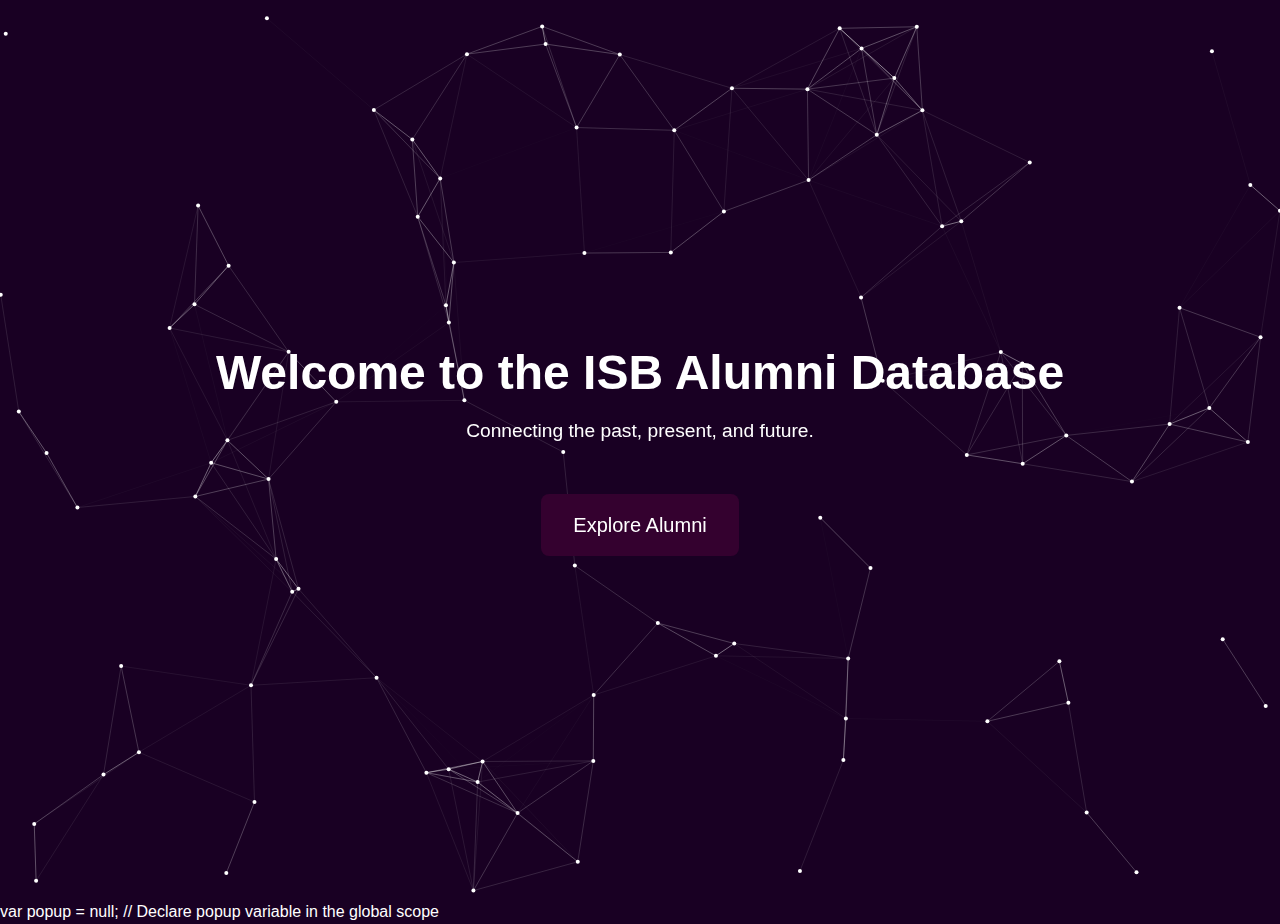
<file: index.html>
<!DOCTYPE html>
<html lang="en">

<head>
    <meta charset="UTF-8">
    <meta name="viewport" content="width=device-width, initial-scale=1.0">
    <title>ISB Database</title>
    <link href="https://cdn.jsdelivr.net/npm/bootstrap@5.3.0-alpha1/dist/css/bootstrap.min.css" rel="stylesheet">
    <style>
        body {
            margin: 0;
            padding: 0;
            height: 100vh;
            background: #190023;
            color: #ffffff;
            font-family: 'Arial', sans-serif;
        }

        .hero {
            display: flex;
            justify-content: center;
            align-items: center;
            height: 100%;
            text-align: center;
            z-index: 10;
            /* Increased z-index to ensure it's above the canvas */
            position: relative;
            /* Added position to ensure z-index works */
            padding: 1rem;
        }

        .hero h1 {
            font-size: 2.5rem;
            font-weight: bold;
        }

        .hero p {
            font-size: 1rem;
            margin-top: 1rem;
        }

        .hero .btn {
            margin-top: 2rem;
            font-size: 1rem;
            padding: 0.75rem 1.5rem;
        }

        .btn-color {
            background-color: #34012f;
            color: #ffffff;
            border: none;
        }

        @media (min-width: 768px) {
            .hero h1 {
                font-size: 3rem;
            }

            .hero p {
                font-size: 1.2rem;
            }

            .hero .btn {
                font-size: 1.25rem;
                padding: 1rem 2rem;
            }
        }

        canvas {
            position: absolute;
            top: 0;
            left: 0;
            z-index: 0;
        }
    </style>
</head>

<body>
    <canvas id="networkCanvas"></canvas>
    <div class="hero">
        <div>
            <h1>Welcome to the ISB Alumni Database</h1>
            <p>Connecting the past, present, and future.</p>
            <a href="explore.html" class="btn btn-color btn-lg">Explore Alumni</a>
        </div>
    </div>
    var popup = null; // Declare popup variable in the global scope

    <script>
        document.querySelector('.btn-color').addEventListener('click', (e) => {
            e.preventDefault();

            // Create a popup form
            popup = document.createElement('div');
            popup.style.position = 'fixed';
            popup.style.top = '50%';
            popup.style.left = '50%';
            popup.style.transform = 'translate(-50%, -50%)';
            popup.style.background = '#24001f';
            popup.style.color = '#ffffff';
            popup.style.padding = '30px';
            popup.style.borderRadius = '15px';
            popup.style.boxShadow = '0 4px 15px rgba(0, 0, 0, 0.6)';
            popup.style.zIndex = '1000';
            popup.style.width = '90%';
            popup.style.maxWidth = '500px';

            popup.innerHTML = `
            <h3 class="text-center mb-4" style="font-size: 1.5rem; font-weight: bold;">Enter Your Details</h3>
            <form id="popupForm" class="d-flex flex-column gap-3 mx-auto" style="width: 100%;">
                <div>
                    <label for="fname" class="form-label fw-bold" style="margin-bottom: 5px;">First Name:</label>
                    <input type="text" id="fname" class="form-control" required style="background: #34012f; color: #ffffff; border: 1px solid #5a0050; border-radius: 5px; padding: 10px;">
                </div>
                <div>
                    <label for="mname" class="form-label fw-bold" style="margin-bottom: 5px;">Middle Name: (if any)</label>
                    <input type="text" id="mname" class="form-control" style="background: #34012f; color: #ffffff; border: 1px solid #5a0050; border-radius: 5px; padding: 10px;">
                </div>
                <div>
                    <label for="lname" class="form-label fw-bold" style="margin-bottom: 5px;">Last Name:</label>
                    <input type="text" id="lname" class="form-control" required style="background: #34012f; color: #ffffff; border: 1px solid #5a0050; border-radius: 5px; padding: 10px;">
                </div>
                <div class="text-center mt-4">
                    <button type="submit" class="btn btn-color fw-bold" style="padding: 10px 20px; background: #5a0050; color: #ffffff; border: none; border-radius: 5px; font-size: 1rem; cursor: pointer;">Submit</button>
                </div>
            </form>
            `;

            document.body.appendChild(popup);

            document.getElementById('popupForm').addEventListener('submit', async (event) => {
                event.preventDefault();

                fname = document.getElementById('fname').value;
                mname = document.getElementById('mname').value || 'n/a';
                lname = document.getElementById('lname').value;

                // if first name has two words, split them and put the second word in middle name
                if (fname.split(' ').length > 1) {
                    
                    const names = fname.split(' ');
                    mname = names[1];
                    fname = names[0];

                    console.log("fname:", fname);
                    console.log("mname:", mname);
                }
                // if last name has two words, split them and put the first word in middle name
                if (lname.split(' ').length > 1) {
                    const names = lname.split(' ');
                    mname = names[0];
                    lname = names[1];
                }

                checkCredentials(fname, mname, lname, 'n/a');
            });
        });
        const canvas = document.getElementById('networkCanvas');
        const ctx = canvas.getContext('2d');
        canvas.width = window.innerWidth;
        canvas.height = window.innerHeight;

        const nodes = [];
        const maxNodes = 100;
        const maxDistance = 150;

        class Node {
            constructor(x, y) {
                this.x = x;
                this.y = y;
                this.vx = Math.random() * 2 - 1;
                this.vy = Math.random() * 2 - 1;
            }

            move() {
                this.x += this.vx;
                this.y += this.vy;

                if (this.x < 0 || this.x > canvas.width) this.vx *= -1;
                if (this.y < 0 || this.y > canvas.height) this.vy *= -1;
            }

            draw() {
                ctx.beginPath();
                ctx.arc(this.x, this.y, 2, 0, Math.PI * 2);
                ctx.fillStyle = '#ffffff';
                ctx.fill();
            }
        }

        function connectNodes() {
            for (let i = 0; i < nodes.length; i++) {
                for (let j = i + 1; j < nodes.length; j++) {
                    const dx = nodes[i].x - nodes[j].x;
                    const dy = nodes[i].y - nodes[j].y;
                    const distance = Math.sqrt(dx * dx + dy * dy);

                    if (distance < maxDistance) {
                        ctx.beginPath();
                        ctx.moveTo(nodes[i].x, nodes[i].y);
                        ctx.lineTo(nodes[j].x, nodes[j].y);
                        ctx.strokeStyle = `rgba(255, 255, 255, ${1 - distance / maxDistance})`;
                        ctx.lineWidth = 0.5;
                        ctx.stroke();
                    }
                }
            }
        }

        function animate() {
            ctx.clearRect(0, 0, canvas.width, canvas.height);

            nodes.forEach(node => {
                node.move();
                node.draw();
            });

            connectNodes();
            requestAnimationFrame(animate);
        }

        function init() {
            for (let i = 0; i < maxNodes; i++) {
                nodes.push(new Node(Math.random() * canvas.width, Math.random() * canvas.height));
            }
            animate();
        }

        window.addEventListener('resize', () => {
            canvas.width = window.innerWidth;
            canvas.height = window.innerHeight;
        });

        function checkCredentials(fname, mname, lname, usrname) {
            const url = "https://script.google.com/macros/s/AKfycbyoCXnyHiX_kvVpH3W02w0UUE_I9DJHNOB5X8Ae3BA_nwVnMQ7jOh0rzrs-a94fO4dU/exec";

            const formData = new URLSearchParams();
            formData.append("fname", fname);
            formData.append("mname", mname);
            formData.append("lname", lname);
            formData.append("usrname", usrname);

            fetch(url, {
                method: "POST",
                body: formData
            })
                .then(response => response.text())
                .then(result => {
                    console.log("Response:", result);
                    // let resultData = result.split('');
                    // result = resultData[0].trim(); // Get the first character of the response
                    if (result === "false") {
                        console.log("❌ Invalid credentials.");

                        popup.innerHTML = `
                                <div class="text-center mb-3">
                                    <h3 class="fw-bold">Invalid Credentials</h3>
                                    <p>Please provide your Facebook profile link:</p>
                                </div>
                                <form id="facebookForm" class="d-flex flex-column gap-3 mx-auto" style="max-width: 500px;">
                                    <div class="mb-3">
                                        <label for="fbLink" class="form-label fw-bold">Facebook Profile Link:</label>
                                        <input type="url" id="fbLink" class="form-control" required style="background: #34012f; color: #ffffff; border: 1px solid #5a0050; border-radius: 5px;">
                                    </div>
                                    <button type="submit" class="btn btn-color fw-bold">Submit</button>
                                </form>
                            `;

                        document.getElementById('facebookForm').addEventListener('submit', async (fbEvent) => {
                            fbEvent.preventDefault();

                            const fbLink = document.getElementById('fbLink').value;
                            const username = fbLink.split('/').filter(part => part).pop();

                            const fbIsValid = await checkCredentials(fname, mname, lname, username);

                            if (fbIsValid) {
                                window.location.href = 'explore.html';
                            } else {
                                // alert('Invalid credentials. Please try again.');
                            }
                        });
                        return false;
                    } else {

                        console.log("✅ Valid credentials!");
                        // console.log("resultData[1]:", resultData[1]);
                        window.location.href = 'explore.html?key=' + result; // Redirect to explore page
                        return true;
                    }
                })
                .catch(error => {
                    console.error("🚫 Error:", error);
                });
        }

        init();
    </script>
    <script src="https://cdn.jsdelivr.net/npm/bootstrap@5.3.0-alpha1/dist/js/bootstrap.bundle.min.js"></script>
</body>

</html>
</file>
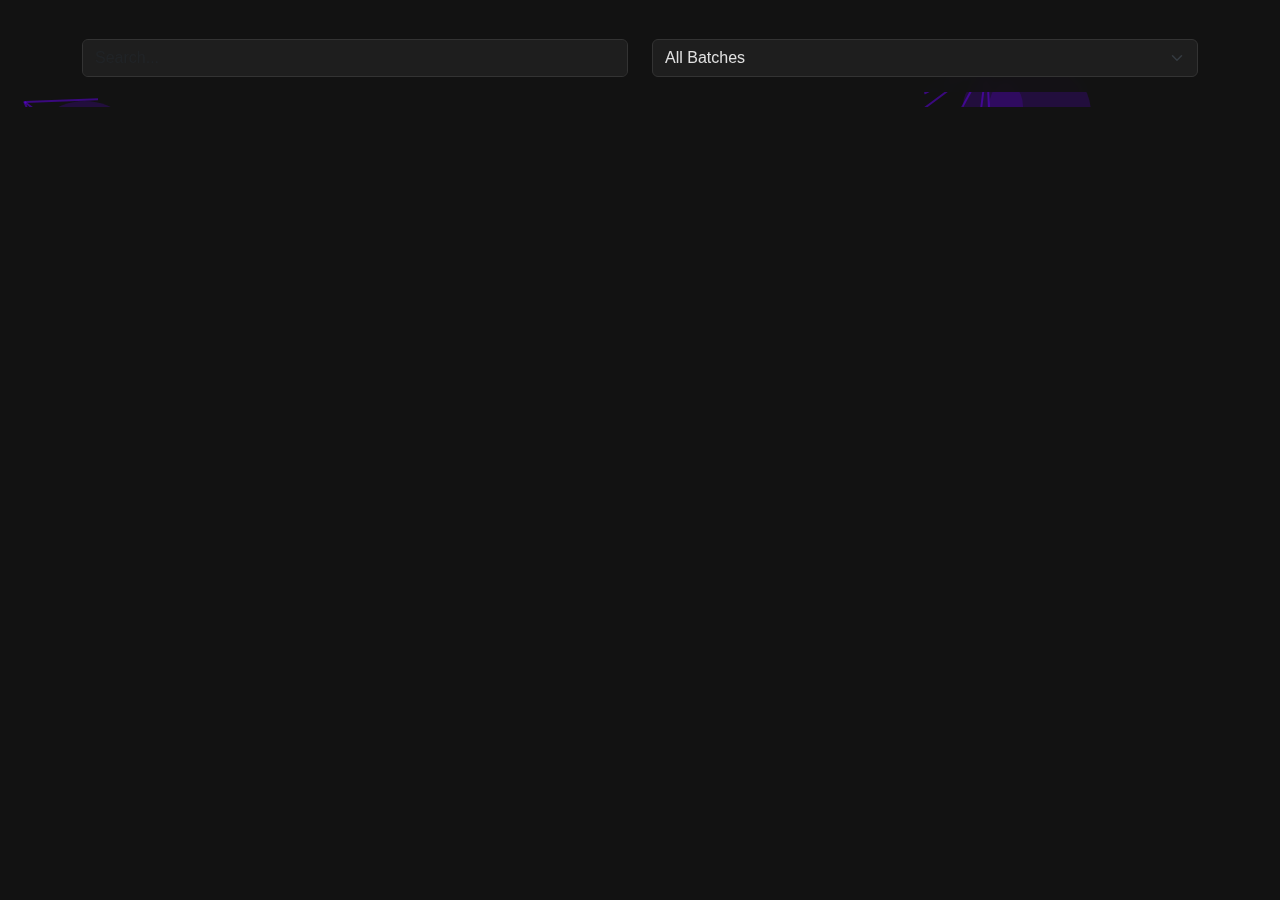
<file: explore.html>
<!DOCTYPE html>
<html lang="en">
<head>
    <meta charset="UTF-8">
    <meta name="viewport" content="width=device-width, initial-scale=1.0">
    <title>ISB Database</title>
    <link href="https://cdn.jsdelivr.net/npm/bootstrap@5.3.0-alpha1/dist/css/bootstrap.min.css" rel="stylesheet">
    <style>
        body {
            background-color: #121212;
            color: #e0e0e0;
            font-family: 'Arial', sans-serif;
            position: relative;
        }
        .sticky-header {
            position: sticky;
            top: 0;
            background-color: #121212ee;
            -webkit-backdrop-filter: blur(5px);
            backdrop-filter: blur(5px);
            z-index: 1000;
            padding: 15px 0;
            margin-bottom: 15px !important;
        }
        .card {
            background-color: #24002386;
            border: 1px solid #333;
            color: #e0e0e0;
            font-size: 0.9rem;
        }

        .card img {
            width: 60px;
            height: 60px;
            object-fit: cover;
            border-radius: 50%;
            margin: 0 auto;
            margin-top: 10px;
        }

        .btn-primary {
            background-color: #6200ea;
            border-color: #6200ea;
        }

        .btn-primary:hover {
            background-color: #3700b3;
            border-color: #3700b3;
        }

        .form-select, .form-control {
            background-color: #1e1e1e;
            color: #e0e0e0;
            border: 1px solid #333;
        }

        .form-select:focus, .form-control:focus {
            background-color: #333;
            color: #fff;
        }

        /* Moving background network nodes */
        .background-animation {
            position: absolute;
            top: 0;
            left: 0;
            width: 100%;
            height: 100%;
            z-index: -1;
            overflow: hidden;
        }

        .node {
            position: absolute;
            border-radius: 50%;
            background: rgba(98, 0, 234, 0.2);
            animation: moveNode 10s linear infinite;
        }

        .connection {
            position: absolute;
            background: rgba(98, 0, 234, 0.5);
            height: 2px;
            transform-origin: 0 0;
            animation: fadeConnection 10s linear infinite;
        }

        @keyframes moveNode {
            0% {
            transform: translate(0, 0);
            }
            50% {
            transform: translate(50vw, 50vh);
            }
            100% {
            transform: translate(0, 0);
            }
        }

        @keyframes fadeConnection {
            0%, 100% {
            opacity: 0;
            }
            50% {
            opacity: 1;
            }
        }
    </style>
</head>
<body>
    <div class="background-animation" id="backgroundAnimation"></div>

    <div class="container my-4">
    <div class="row mb-3 sticky-header">
        <div class="col-md-6">
        <input type="text" id="searchInput" class="form-control" placeholder="Search...">
        </div>
        <div class="col-md-6">
        <select id="batchFilter" class="form-select" aria-label="Filter by Batch">
            <option value="">All Batches</option>
        </select>
        </div>
    </div>
    <div id="cardContainer" class="row"></div>
    </div>

    <script>
        // var key = "2PACX-1vSpHEstEJ1CBNJ4RN3gAH0aBtRH2jmbsWEB0SNNevxKEzRjU5BY96oivhznGDGcfLZgVBECU6QGKS73"
    const urlParams = new URLSearchParams(window.location.search);
    var key = urlParams.get('key') || " ";

    const sheetUrl = "https://docs.google.com/spreadsheets/d/e/"+key+"/pub?output=csv";

    const cardContainer = document.getElementById('cardContainer');
    const searchInput = document.getElementById('searchInput');
    const batchFilter = document.getElementById('batchFilter');
    const backgroundAnimation = document.getElementById('backgroundAnimation');

    let data = [];

    async function fetchData() {
        try {
        const response = await fetch(sheetUrl);
        const csvText = await response.text();
        const rows = csvText.split('\n').map(row => row.split(','));

        const headers = rows[0];
        data = rows.slice(1).map(row => {
            const obj = {};
            headers.forEach((header, index) => {
            obj[header.trim()] = row[index] ? row[index].trim() : "";
            });
            return obj;
        });

        populateBatchDropdown();
        renderCards();
        } catch (error) {
        console.error("Error fetching data:", error);
        }
    }

    function populateBatchDropdown() {
        const batches = [...new Set(data.map(item => item.Batch))];
        batches.forEach(batch => {
        const option = document.createElement('option');
        option.value = batch;
        option.textContent = batch;
        batchFilter.appendChild(option);
        });
    }

    function renderCards(filterText = '', filterBatch = '') {
        cardContainer.innerHTML = '';
        const filteredData = data.filter(item => {
        const matchesText = item.Name.toLowerCase().includes(filterText.toLowerCase()) || 
                    item.Email.toLowerCase().includes(filterText.toLowerCase());
        const matchesBatch = filterBatch ? item.Batch === filterBatch : true;
        return matchesText && matchesBatch;
        });

        filteredData.forEach(item => {
        const card = document.createElement('div');
        card.className = 'col-md-3 mb-4';
        card.innerHTML = `
            <div class="card h-100">
            <div class="text-center">
                <img src="${item.Avatar}" class="card-img-top" alt="${item.Name}">
            </div>
            <div class="card-body text-center">
                <h5 class="card-title">${item.Name} '${item.Batch%100}</h5>
                <p class="card-text">${item.BioText}</p>
                <p><strong>Email:</strong> ${item.Email}</p>
                <p><strong>Phone:</strong> ${item.PhoneNumber}</p>
                <a href="${item.Url}" target="_blank" class="btn btn-primary btn-sm">Facebook Profile</a>
            </div>
            </div>
        `;
        cardContainer.appendChild(card);
        });
    }

    function createRandomNodes() {
        const nodes = [];
        for (let i = 0; i < 10; i++) {
        const node = document.createElement('div');
        node.className = 'node';
        const size = Math.random() * 100 + 50;
        node.style.width = `${size}px`;
        node.style.height = `${size}px`;
        node.style.top = `${Math.random() * 100}vh`;
        node.style.left = `${Math.random() * 100}vw`;
        node.style.animationDuration = `${Math.random() * 10 + 5}s`;
        backgroundAnimation.appendChild(node);
        nodes.push(node);
        }

        // Create connections between nodes
        for (let i = 0; i < nodes.length; i++) {
        for (let j = i + 1; j < nodes.length; j++) {
            const connection = document.createElement('div');
            connection.className = 'connection';
            const x1 = parseFloat(nodes[i].style.left);
            const y1 = parseFloat(nodes[i].style.top);
            const x2 = parseFloat(nodes[j].style.left);
            const y2 = parseFloat(nodes[j].style.top);
            const length = Math.hypot(x2 - x1, y2 - y1);
            connection.style.width = `${length}px`;
            connection.style.top = `${y1}vh`;
            connection.style.left = `${x1}vw`;
            connection.style.transform = `rotate(${Math.atan2(y2 - y1, x2 - x1)}rad)`;
            backgroundAnimation.appendChild(connection);
        }
        }
    }

    searchInput.addEventListener('input', () => {
        renderCards(searchInput.value, batchFilter.value);
    });

    batchFilter.addEventListener('change', () => {
        renderCards(searchInput.value, batchFilter.value);
    });

    fetchData();
    createRandomNodes();
    </script>
</body>
</html>
</file>
